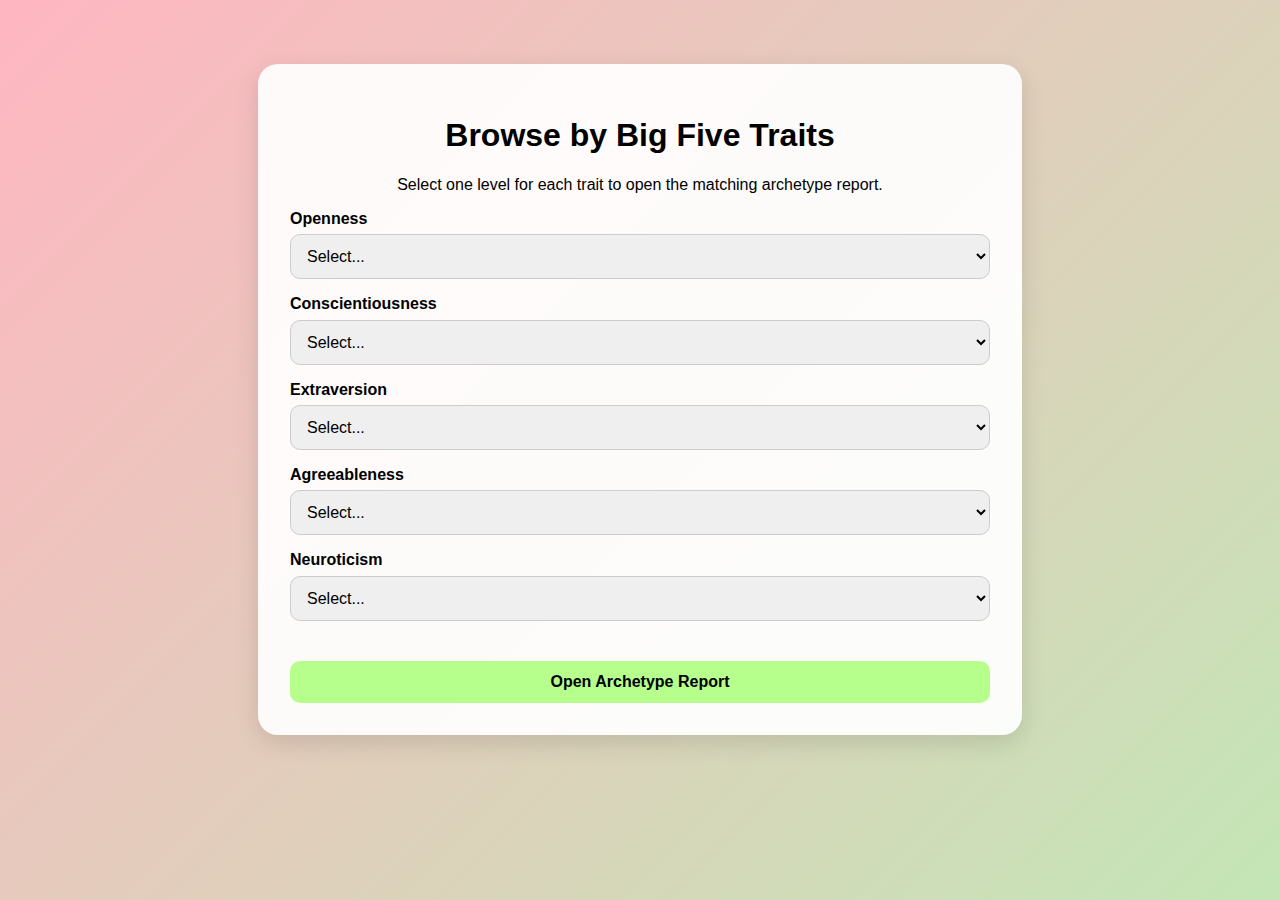
<file: templates/browse_by_traits.html>
<!doctype html>
<html lang="en">
<head>
  <meta charset="utf-8" />
  <meta name="viewport" content="width=device-width, initial-scale=1.0" />
  <title>Browse by Big Five Traits</title>
  <style>
    body {
      font-family: Arial, sans-serif;
      background: linear-gradient(135deg, #ffb6c1, #a4ffb0, #c4a1ff, #fff6a1, #ff9ff3, #bafff3);
      background-size: 800% 800%;
      animation: softFlow 20s ease infinite;
      margin: 0;
      padding: 0;
      text-align: center;
    }

    @keyframes softFlow {
      0% { background-position: 0% 50%; }
      50% { background-position: 100% 50%; }
      100% { background-position: 0% 50%; }
    }

    .container {
      max-width: 700px;
      margin: 4em auto;
      background: rgba(255,255,255,0.92);
      padding: 2em;
      border-radius: 20px;
      box-shadow: 0 8px 24px rgba(0,0,0,0.12);
    }

    .field {
      margin: 1em 0;
      text-align: left;
    }

    label {
      display: block;
      margin-bottom: 0.4em;
      font-weight: bold;
    }

    select, button {
      width: 100%;
      padding: 12px;
      font-size: 1rem;
      border-radius: 10px;
      border: 1px solid #ccc;
    }

    button {
      margin-top: 1.5em;
      border: none;
      background: #b6ff8c;
      font-weight: bold;
      cursor: pointer;
    }

    button:hover {
      transform: scale(1.02);
    }
  </style>
</head>
<body>
  <div class="container">
    <h1>Browse by Big Five Traits</h1>
    <p>Select one level for each trait to open the matching archetype report.</p>

    <form method="POST" action="/select-by-traits">
      <div class="field">
        <label for="openness">Openness</label>
        <select name="openness" id="openness" required>
          <option value="">Select...</option>
          <option value="Low">Low</option>
          <option value="Medium">Medium</option>
          <option value="High">High</option>
        </select>
      </div>

      <div class="field">
        <label for="conscientiousness">Conscientiousness</label>
        <select name="conscientiousness" id="conscientiousness" required>
          <option value="">Select...</option>
          <option value="Low">Low</option>
          <option value="Medium">Medium</option>
          <option value="High">High</option>
        </select>
      </div>

      <div class="field">
        <label for="extraversion">Extraversion</label>
        <select name="extraversion" id="extraversion" required>
          <option value="">Select...</option>
          <option value="Low">Low</option>
          <option value="Medium">Medium</option>
          <option value="High">High</option>
        </select>
      </div>

      <div class="field">
        <label for="agreeableness">Agreeableness</label>
        <select name="agreeableness" id="agreeableness" required>
          <option value="">Select...</option>
          <option value="Low">Low</option>
          <option value="Medium">Medium</option>
          <option value="High">High</option>
        </select>
      </div>

      <div class="field">
        <label for="neuroticism">Neuroticism</label>
        <select name="neuroticism" id="neuroticism" required>
          <option value="">Select...</option>
          <option value="Low">Low</option>
          <option value="Medium">Medium</option>
          <option value="High">High</option>
        </select>
      </div>

      <button type="submit">Open Archetype Report</button>
    </form>
  </div>
</body>
</html>
</file>
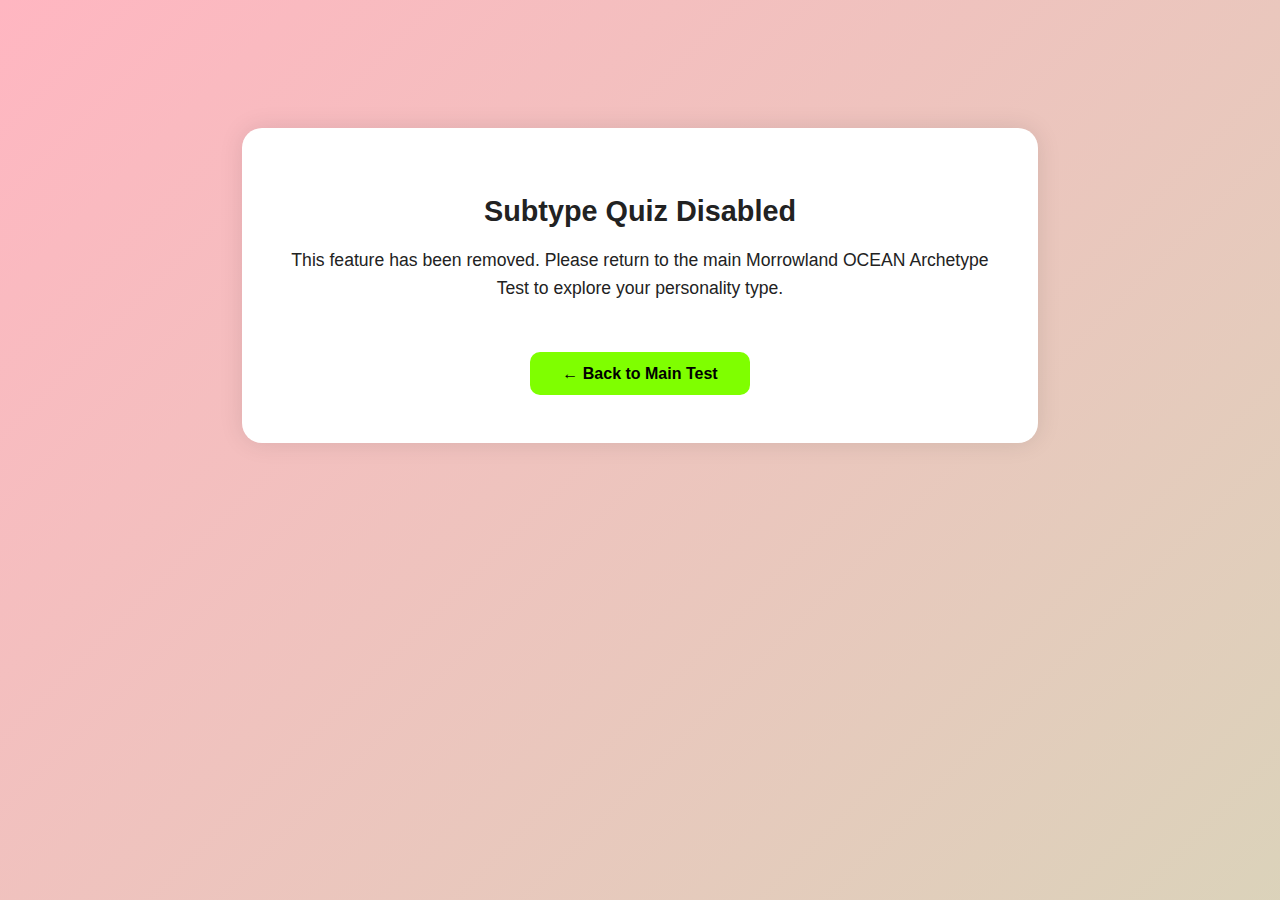
<file: templates/subtype_quiz.html>
<!DOCTYPE html>
<html lang="en">
<head>
  <meta charset="UTF-8" />
  <title>Subtype Refinement Quiz (Disabled)</title>
  <style>
    body {
      font-family: 'Poppins', sans-serif;
      background: linear-gradient(135deg, #ffb6c1, #a4ffb0, #c4a1ff);
      background-size: 600% 600%;
      animation: softFlow 20s ease infinite;
      color: #222;
      text-align: center;
      margin: 0;
      padding: 0;
    }

    @keyframes softFlow {
      0% { background-position: 0% 50%; }
      50% { background-position: 100% 50%; }
      100% { background-position: 0% 50%; }
    }

    .container {
      max-width: 700px;
      margin: 8em auto;
      background: white;
      padding: 3em;
      border-radius: 20px;
      box-shadow: 0 0 25px rgba(0,0,0,0.1);
    }

    h1 {
      font-size: 1.8em;
      margin-bottom: 0.5em;
    }

    p {
      font-size: 1.1em;
      line-height: 1.6;
    }

    a.button {
      display: inline-block;
      margin-top: 2em;
      background: #7fff00;
      color: black;
      padding: 0.8em 2em;
      border-radius: 10px;
      font-weight: bold;
      text-decoration: none;
      transition: 0.2s;
    }

    a.button:hover {
      background: #00ff99;
      transform: scale(1.05);
    }
  </style>
</head>
<body>
  <div class="container">
    <h1>Subtype Quiz Disabled</h1>
    <p>This feature has been removed. Please return to the main Morrowland OCEAN Archetype Test to explore your personality type.</p>
    <a href="/" class="button">← Back to Main Test</a>
  </div>
</body>
</html>
</file>
